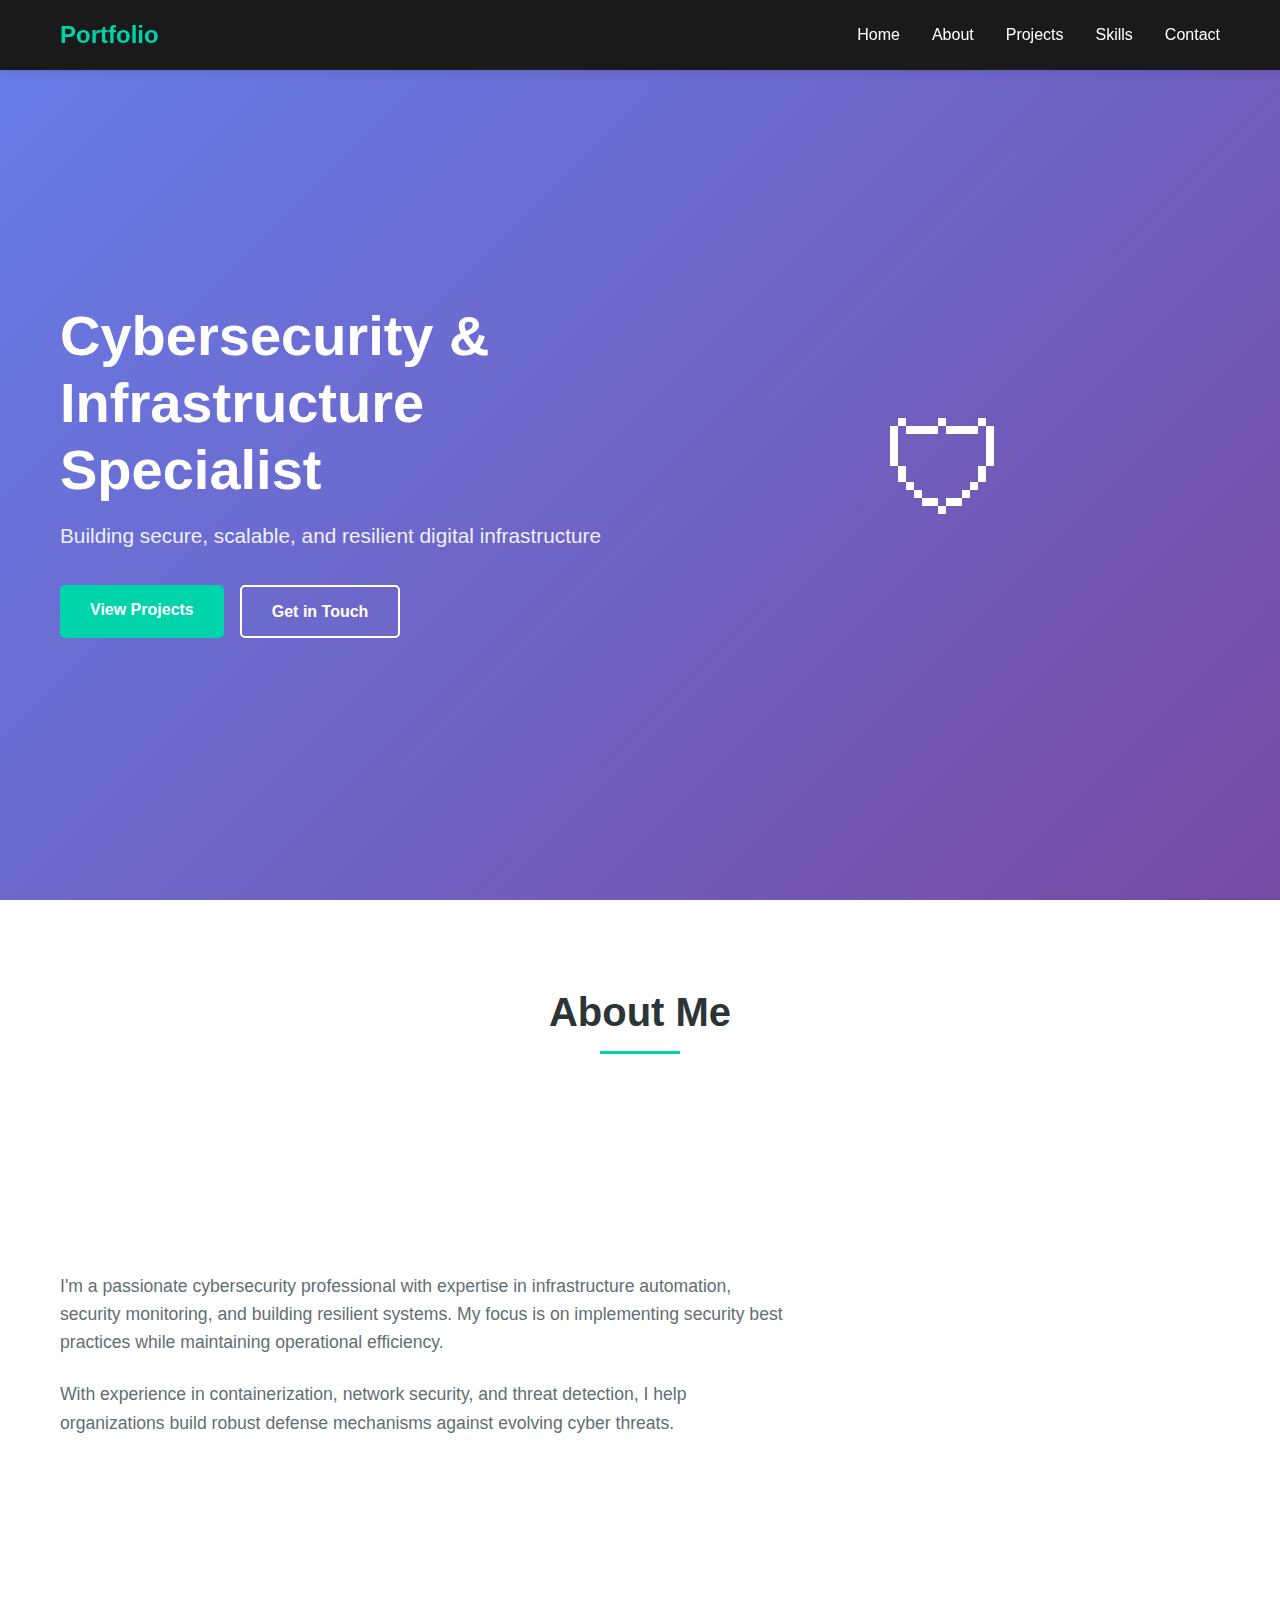
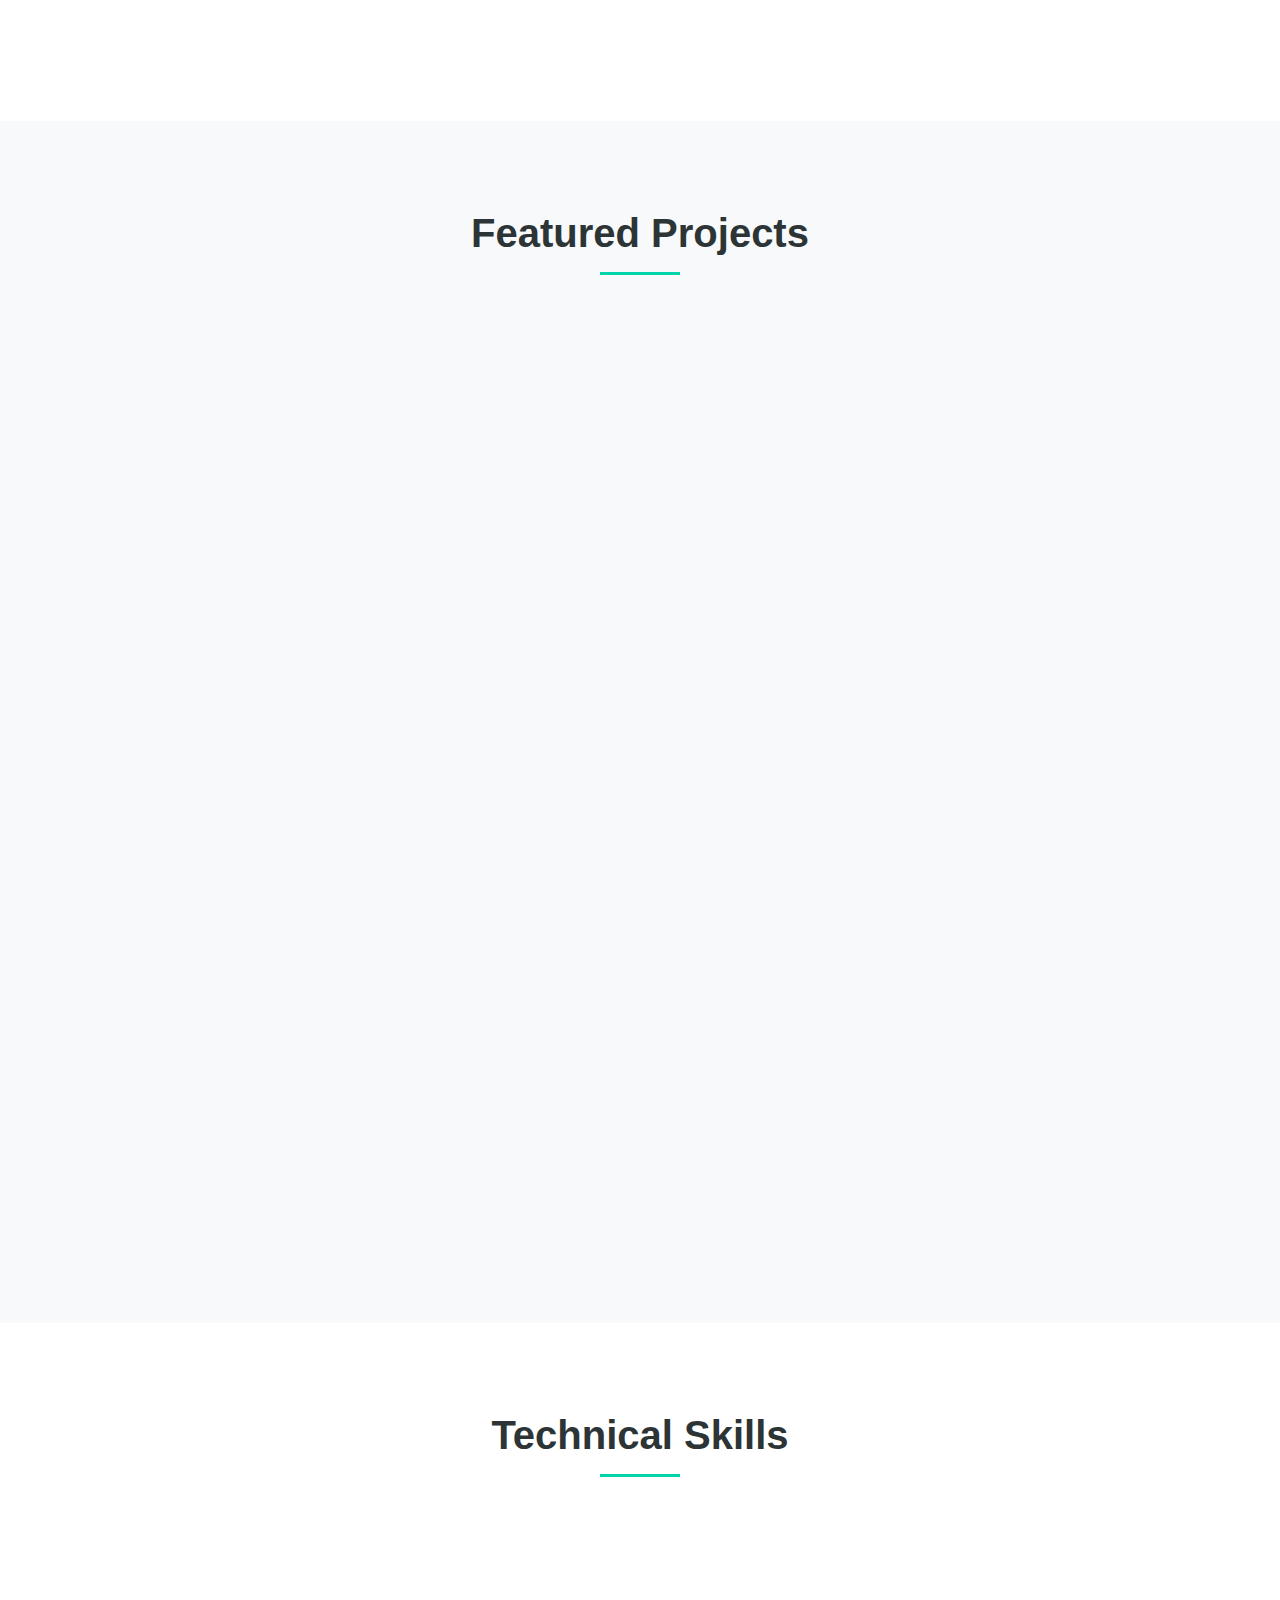
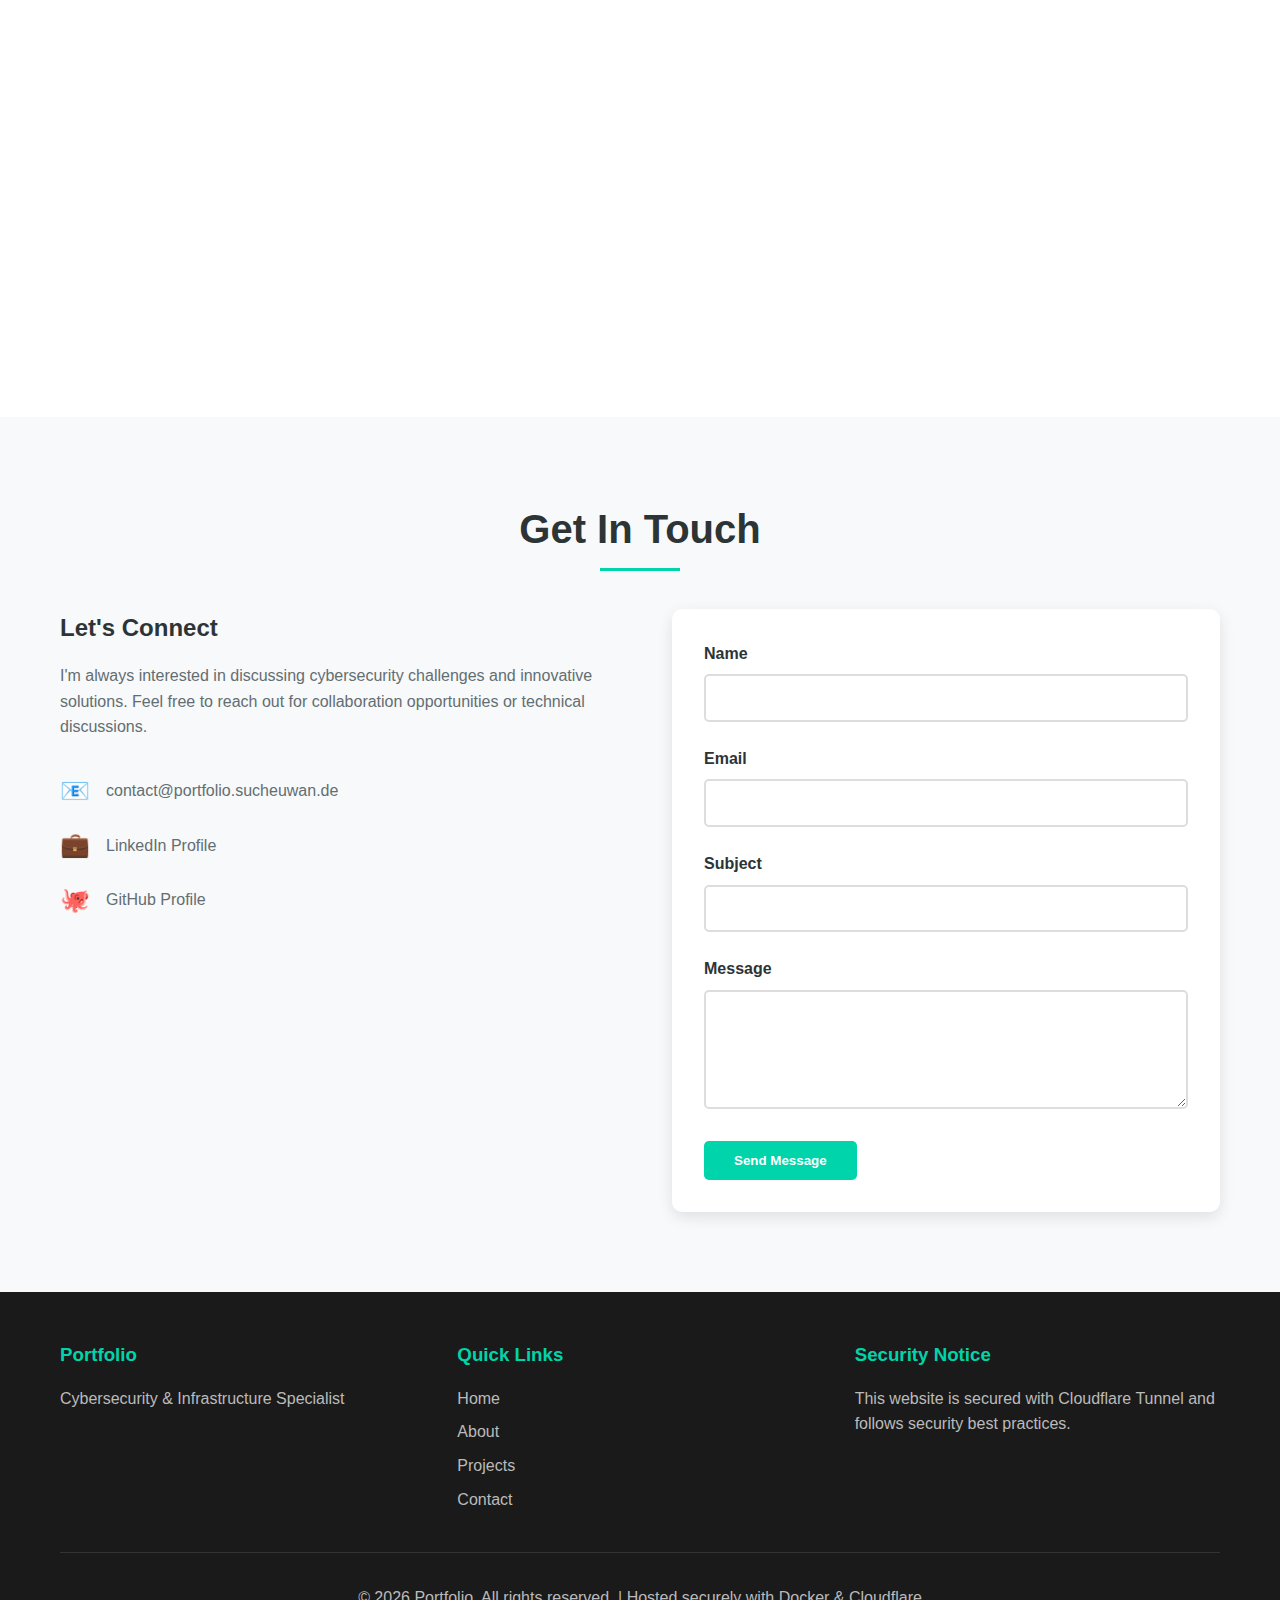
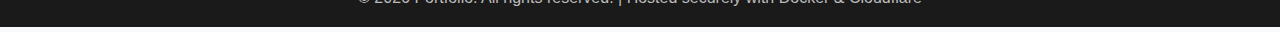
<file: src/html/index.html>
<!DOCTYPE html>
<html lang="en">
<head>
    <meta charset="UTF-8">
    <meta name="viewport" content="width=device-width, initial-scale=1.0">
    <title>Portfolio - Cybersecurity & Infrastructure Specialist</title>
    <meta name="description" content="Professional portfolio showcasing cybersecurity projects, infrastructure automation, and security solutions.">
    <meta name="keywords" content="cybersecurity, infrastructure, DevOps, security, portfolio">
    <link rel="stylesheet" href="css/style.css">
    <link rel="icon" type="image/x-icon" href="/favicon.ico">
    <!-- Security headers -->
    <meta http-equiv="X-Content-Type-Options" content="nosniff">
    <meta http-equiv="X-Frame-Options" content="DENY">
    <meta http-equiv="X-XSS-Protection" content="1; mode=block">
    <meta http-equiv="Referrer-Policy" content="strict-origin-when-cross-origin">
</head>
<body>
    <!-- Navigation -->
    <nav class="navbar">
        <div class="nav-container">
            <div class="nav-logo">
                <a href="#home">Portfolio</a>
            </div>
            <div class="nav-menu" id="nav-menu">
                <a href="#home" class="nav-link">Home</a>
                <a href="#about" class="nav-link">About</a>
                <a href="#projects" class="nav-link">Projects</a>
                <a href="#skills" class="nav-link">Skills</a>
                <a href="#contact" class="nav-link">Contact</a>
            </div>
            <div class="nav-toggle" id="nav-toggle">
                <span class="bar"></span>
                <span class="bar"></span>
                <span class="bar"></span>
            </div>
        </div>
    </nav>

    <!-- Hero Section -->
    <section id="home" class="hero">
        <div class="hero-container">
            <div class="hero-content">
                <h1 class="hero-title">Cybersecurity & Infrastructure Specialist</h1>
                <p class="hero-subtitle">Building secure, scalable, and resilient digital infrastructure</p>
                <div class="hero-buttons">
                    <a href="#projects" class="btn btn-primary">View Projects</a>
                    <a href="#contact" class="btn btn-secondary">Get in Touch</a>
                </div>
            </div>
            <div class="hero-image">
                <div class="security-icon">&#128737;</div>
            </div>
        </div>
    </section>

    <!-- About Section -->
    <section id="about" class="about">
        <div class="container">
            <h2 class="section-title">About Me</h2>
            <div class="about-content">
                <div class="about-text">
                    <p>I'm a passionate cybersecurity professional with expertise in infrastructure automation, 
                    security monitoring, and building resilient systems. My focus is on implementing security 
                    best practices while maintaining operational efficiency.</p>
                    <p>With experience in containerization, network security, and threat detection, I help 
                    organizations build robust defense mechanisms against evolving cyber threats.</p>
                </div>
                <div class="about-stats">
                    <div class="stat">
                        <h3>10+</h3>
                        <p>Security Projects</p>
                    </div>
                    <div class="stat">
                        <h3>5+</h3>
                        <p>Years Experience</p>
                    </div>
                    <div class="stat">
                        <h3>100%</h3>
                        <p>Security Focused</p>
                    </div>
                </div>
            </div>
        </div>
    </section>

    <!-- Projects Section -->
    <section id="projects" class="projects">
        <div class="container">
            <h2 class="section-title">Featured Projects</h2>
            <div class="projects-grid">
                <div class="project-card">
                    <div class="project-icon">&#128737;</div>
                    <h3>Pi-hole DNS Security Gateway</h3>
                    <p>Network-wide ad blocking and DNS security solution with DoH encryption and custom blocklists.</p>
                    <div class="project-tech">
                        <span class="tech-tag">Docker</span>
                        <span class="tech-tag">Pi-hole</span>
                        <span class="tech-tag">DNS-over-HTTPS</span>
                    </div>
                    <a href="https://github.com/yourusername/pihole-dns-security-gateway" class="project-link">View Project</a>
                </div>

                <div class="project-card">
                    <div class="project-icon">&#128272;</div>
                    <h3>Zero Trust VPN Infrastructure</h3>
                    <p>Modern VPN solution implementing Zero Trust principles with WireGuard and comprehensive monitoring.</p>
                    <div class="project-tech">
                        <span class="tech-tag">WireGuard</span>
                        <span class="tech-tag">Zero Trust</span>
                        <span class="tech-tag">Authelia</span>
                    </div>
                    <a href="https://github.com/yourusername/zero-trust-vpn-infrastructure" class="project-link">View Project</a>
                </div>

                <div class="project-card">
                    <div class="project-icon">&#128202;</div>
                    <h3>Security Monitoring Stack</h3>
                    <p>Comprehensive SIEM solution with Prometheus, Grafana, and Wazuh for threat detection and response.</p>
                    <div class="project-tech">
                        <span class="tech-tag">Prometheus</span>
                        <span class="tech-tag">Grafana</span>
                        <span class="tech-tag">Wazuh</span>
                    </div>
                    <a href="https://github.com/yourusername/security-monitoring-stack-setup" class="project-link">View Project</a>
                </div>

                <div class="project-card">
                    <div class="project-icon">&#128451;</div>
                    <h3>Secure Backup System</h3>
                    <p>Encrypted backup solution following 3-2-1 strategy with Borg Backup and automated monitoring.</p>
                    <div class="project-tech">
                        <span class="tech-tag">Borg Backup</span>
                        <span class="tech-tag">Encryption</span>
                        <span class="tech-tag">Automation</span>
                    </div>
                    <a href="https://github.com/yourusername/secure-backup-system" class="project-link">View Project</a>
                </div>

                <div class="project-card">
                    <div class="project-icon">&#128273;</div>
                    <h3>Vaultwarden Password Manager</h3>
                    <p>Self-hosted password management solution with 2FA, automated backups, and security policies.</p>
                    <div class="project-tech">
                        <span class="tech-tag">Vaultwarden</span>
                        <span class="tech-tag">Docker</span>
                        <span class="tech-tag">2FA</span>
                    </div>
                    <a href="https://github.com/yourusername/vaultwarden-self-hosted-setup" class="project-link">View Project</a>
                </div>

                <div class="project-card">
                    <div class="project-icon">&#127968;</div>
                    <h3>Secure Smart Home Infrastructure</h3>
                    <p>IoT security implementation with VLAN segregation, network monitoring, and threat detection.</p>
                    <div class="project-tech">
                        <span class="tech-tag">Home Assistant</span>
                        <span class="tech-tag">VLAN</span>
                        <span class="tech-tag">Network Security</span>
                    </div>
                    <a href="https://github.com/yourusername/secure-smart-home-infrastructure" class="project-link">View Project</a>
                </div>
            </div>
        </div>
    </section>

    <!-- Skills Section -->
    <section id="skills" class="skills">
        <div class="container">
            <h2 class="section-title">Technical Skills</h2>
            <div class="skills-grid">
                <div class="skill-category">
                    <h3>Security & Compliance</h3>
                    <ul>
                        <li>Network Security</li>
                        <li>Threat Detection & Response</li>
                        <li>Vulnerability Assessment</li>
                        <li>Security Frameworks (NIST, ISO 27001)</li>
                        <li>Penetration Testing</li>
                    </ul>
                </div>
                <div class="skill-category">
                    <h3>Infrastructure & DevOps</h3>
                    <ul>
                        <li>Docker & Kubernetes</li>
                        <li>Infrastructure as Code</li>
                        <li>CI/CD Pipelines</li>
                        <li>Cloud Platforms (AWS, Azure)</li>
                        <li>Configuration Management</li>
                    </ul>
                </div>
                <div class="skill-category">
                    <h3>Monitoring & Analytics</h3>
                    <ul>
                        <li>Prometheus & Grafana</li>
                        <li>ELK Stack</li>
                        <li>SIEM Solutions</li>
                        <li>Log Analysis</li>
                        <li>Performance Monitoring</li>
                    </ul>
                </div>
                <div class="skill-category">
                    <h3>Programming & Scripting</h3>
                    <ul>
                        <li>Python</li>
                        <li>Bash/Shell Scripting</li>
                        <li>PowerShell</li>
                        <li>YAML/JSON</li>
                        <li>SQL</li>
                    </ul>
                </div>
            </div>
        </div>
    </section>

    <!-- Contact Section -->
    <section id="contact" class="contact">
        <div class="container">
            <h2 class="section-title">Get In Touch</h2>
            <div class="contact-content">
                <div class="contact-info">
                    <h3>Let's Connect</h3>
                    <p>I'm always interested in discussing cybersecurity challenges and innovative solutions. 
                    Feel free to reach out for collaboration opportunities or technical discussions.</p>
                    <div class="contact-links">
                        <a href="mailto:contact@portfolio.sucheuwan.de" class="contact-link">
                            <span class="contact-icon">&#128231;</span>
                            contact@portfolio.sucheuwan.de
                        </a>
                        <a href="https://linkedin.com/in/yourprofile" class="contact-link">
                            <span class="contact-icon">&#128188;</span>
                            LinkedIn Profile
                        </a>
                        <a href="https://github.com/yourusername" class="contact-link">
                            <span class="contact-icon">&#128025;</span>
                            GitHub Profile
                        </a>
                    </div>
                </div>
                <div class="contact-form">
                    <form id="contact-form">
                        <div class="form-group">
                            <label for="name">Name</label>
                            <input type="text" id="name" name="name" required>
                        </div>
                        <div class="form-group">
                            <label for="email">Email</label>
                            <input type="email" id="email" name="email" required>
                        </div>
                        <div class="form-group">
                            <label for="subject">Subject</label>
                            <input type="text" id="subject" name="subject" required>
                        </div>
                        <div class="form-group">
                            <label for="message">Message</label>
                            <textarea id="message" name="message" rows="5" required></textarea>
                        </div>
                        <button type="submit" class="btn btn-primary">Send Message</button>
                    </form>
                </div>
            </div>
        </div>
    </section>

    <!-- Footer -->
    <footer class="footer">
        <div class="container">
            <div class="footer-content">
                <div class="footer-section">
                    <h3>Portfolio</h3>
                    <p>Cybersecurity & Infrastructure Specialist</p>
                </div>
                <div class="footer-section">
                    <h3>Quick Links</h3>
                    <ul>
                        <li><a href="#home">Home</a></li>
                        <li><a href="#about">About</a></li>
                        <li><a href="#projects">Projects</a></li>
                        <li><a href="#contact">Contact</a></li>
                    </ul>
                </div>
                <div class="footer-section">
                    <h3>Security Notice</h3>
                    <p>This website is secured with Cloudflare Tunnel and follows security best practices.</p>
                </div>
            </div>
            <div class="footer-bottom">
                <p>&copy; <script>document.write(new Date().getFullYear())</script> Portfolio. All rights reserved. | Hosted securely with Docker & Cloudflare</p>
            </div>
        </div>
    </footer>

    <script src="js/script.js"></script>
</body>
</html>
</file>
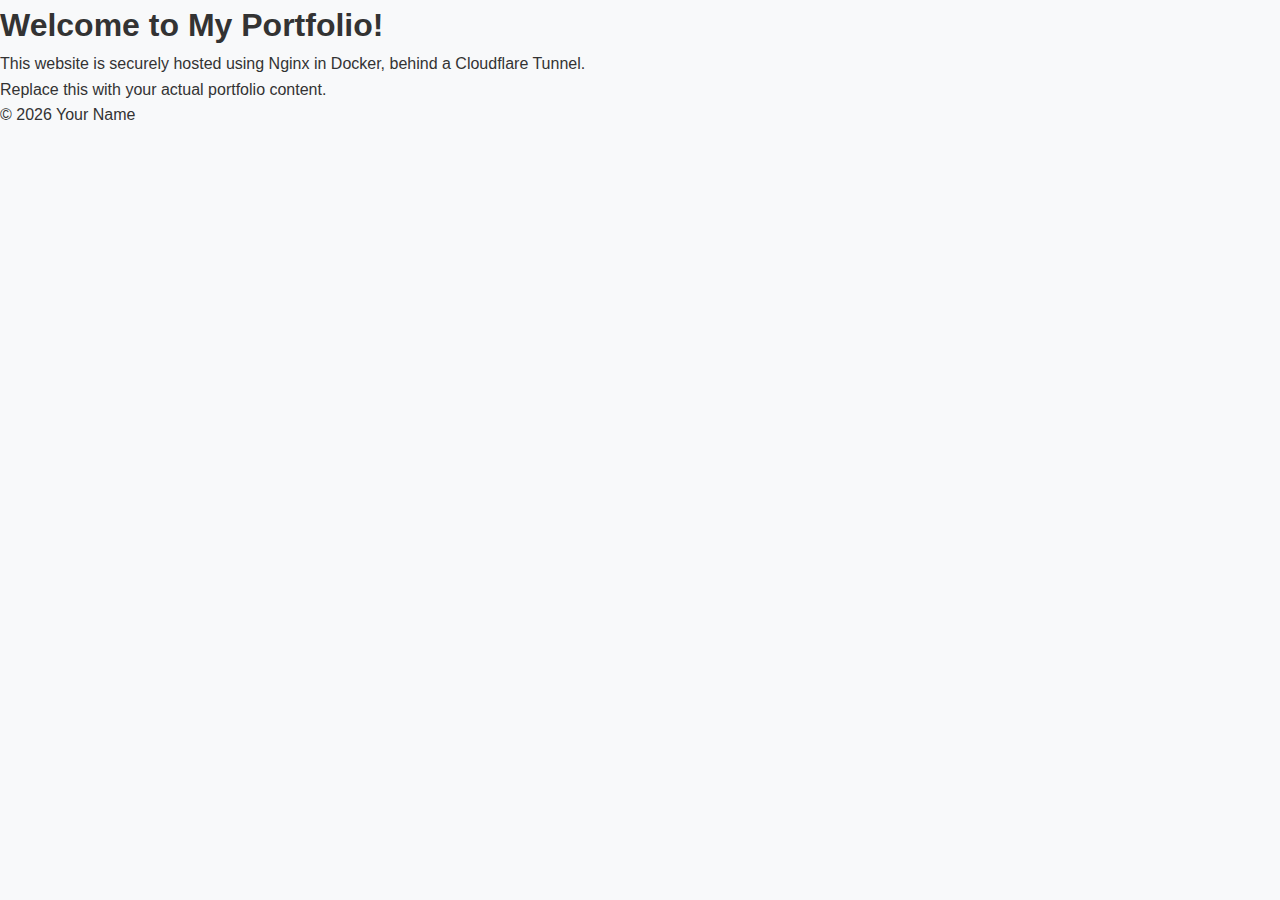
<file: src/html/(Placeholder)index.html>
<!DOCTYPE html>
<html lang="en">
<head>
    <meta charset="UTF-8">
    <meta name="viewport" content="width=device-width, initial-scale=1.0">
    <title>My Secure Portfolio</title>
    <link rel="stylesheet" href="css/style.css">
</head>
<body>
    <header>
        <h1>Welcome to My Portfolio!</h1>
    </header>
    <main>
        <p>This website is securely hosted using Nginx in Docker, behind a Cloudflare Tunnel.</p>
        <p>Replace this with your actual portfolio content.</p>
        </main>
    <footer>
        <p>&copy; <script>document.write(new Date().getFullYear())</script> Your Name</p>
    </footer>
    <script src="js/script.js"></script>
</body>
</html>
</file>
<file: src/html/css/style.css>
/* Reset and Base Styles */
* {
    margin: 0;
    padding: 0;
    box-sizing: border-box;
}

html {
    scroll-behavior: smooth;
}

body {
    font-family: 'Segoe UI', Tahoma, Geneva, Verdana, sans-serif;
    line-height: 1.6;
    color: #333;
    background-color: #f8f9fa;
}

.container {
    max-width: 1200px;
    margin: 0 auto;
    padding: 0 20px;
}

/* Navigation */
.navbar {
    background: #1a1a1a;
    padding: 1rem 0;
    position: fixed;
    top: 0;
    width: 100%;
    z-index: 1000;
    box-shadow: 0 2px 10px rgba(0,0,0,0.1);
}

.nav-container {
    max-width: 1200px;
    margin: 0 auto;
    padding: 0 20px;
    display: flex;
    justify-content: space-between;
    align-items: center;
}

.nav-logo a {
    color: #00d4aa;
    text-decoration: none;
    font-size: 1.5rem;
    font-weight: bold;
}

.nav-menu {
    display: flex;
    gap: 2rem;
}

.nav-link {
    color: #fff;
    text-decoration: none;
    transition: color 0.3s ease;
}

.nav-link:hover {
    color: #00d4aa;
}

.nav-toggle {
    display: none;
    flex-direction: column;
    cursor: pointer;
}

.bar {
    width: 25px;
    height: 3px;
    background: #fff;
    margin: 3px 0;
    transition: 0.3s;
}

/* Hero Section */
.hero {
    background: linear-gradient(135deg, #667eea 0%, #764ba2 100%);
    color: white;
    padding: 120px 0 80px;
    min-height: 100vh;
    display: flex;
    align-items: center;
}

.hero-container {
    max-width: 1200px;
    margin: 0 auto;
    padding: 0 20px;
    display: grid;
    grid-template-columns: 1fr 1fr;
    gap: 4rem;
    align-items: center;
}

.hero-title {
    font-size: 3.5rem;
    font-weight: 700;
    margin-bottom: 1rem;
    line-height: 1.2;
}

.hero-subtitle {
    font-size: 1.3rem;
    margin-bottom: 2rem;
    opacity: 0.9;
}

.hero-buttons {
    display: flex;
    gap: 1rem;
}

.btn {
    padding: 12px 30px;
    border: none;
    border-radius: 5px;
    text-decoration: none;
    font-weight: 600;
    transition: all 0.3s ease;
    cursor: pointer;
    display: inline-block;
}

.btn-primary {
    background: #00d4aa;
    color: white;
}

.btn-primary:hover {
    background: #00b894;
    transform: translateY(-2px);
}

.btn-secondary {
    background: transparent;
    color: white;
    border: 2px solid white;
}

.btn-secondary:hover {
    background: white;
    color: #667eea;
}

.hero-image {
    display: flex;
    justify-content: center;
    align-items: center;
}

.security-icon {
    font-size: 8rem;
    animation: float 3s ease-in-out infinite;
}

@keyframes float {
    0%, 100% { transform: translateY(0px); }
    50% { transform: translateY(-20px); }
}

/* Section Styles */
.section-title {
    text-align: center;
    font-size: 2.5rem;
    margin-bottom: 3rem;
    color: #2d3436;
    position: relative;
}

.section-title::after {
    content: '';
    position: absolute;
    bottom: -10px;
    left: 50%;
    transform: translateX(-50%);
    width: 80px;
    height: 3px;
    background: #00d4aa;
}

/* About Section */
.about {
    padding: 80px 0;
    background: white;
}

.about-content {
    display: grid;
    grid-template-columns: 2fr 1fr;
    gap: 4rem;
    align-items: center;
}

.about-text p {
    font-size: 1.1rem;
    margin-bottom: 1.5rem;
    color: #636e72;
}

.about-stats {
    display: flex;
    flex-direction: column;
    gap: 2rem;
}

.stat {
    text-align: center;
    padding: 2rem;
    background: #f8f9fa;
    border-radius: 10px;
    border-left: 4px solid #00d4aa;
}

.stat h3 {
    font-size: 2.5rem;
    color: #00d4aa;
    margin-bottom: 0.5rem;
}

.stat p {
    color: #636e72;
    font-weight: 600;
}

/* Projects Section */
.projects {
    padding: 80px 0;
    background: #f8f9fa;
}

.projects-grid {
    display: grid;
    grid-template-columns: repeat(auto-fit, minmax(350px, 1fr));
    gap: 2rem;
}

.project-card {
    background: white;
    padding: 2rem;
    border-radius: 10px;
    box-shadow: 0 5px 15px rgba(0,0,0,0.1);
    transition: transform 0.3s ease, box-shadow 0.3s ease;
}

.project-card:hover {
    transform: translateY(-5px);
    box-shadow: 0 10px 25px rgba(0,0,0,0.15);
}

.project-icon {
    font-size: 3rem;
    margin-bottom: 1rem;
}

.project-card h3 {
    font-size: 1.5rem;
    margin-bottom: 1rem;
    color: #2d3436;
}

.project-card p {
    color: #636e72;
    margin-bottom: 1.5rem;
}

.project-tech {
    display: flex;
    flex-wrap: wrap;
    gap: 0.5rem;
    margin-bottom: 1.5rem;
}

.tech-tag {
    background: #e17055;
    color: white;
    padding: 0.3rem 0.8rem;
    border-radius: 15px;
    font-size: 0.8rem;
    font-weight: 600;
}

.project-link {
    color: #00d4aa;
    text-decoration: none;
    font-weight: 600;
    transition: color 0.3s ease;
}

.project-link:hover {
    color: #00b894;
}

/* Skills Section */
.skills {
    padding: 80px 0;
    background: white;
}

.skills-grid {
    display: grid;
    grid-template-columns: repeat(auto-fit, minmax(250px, 1fr));
    gap: 2rem;
}

.skill-category {
    background: #f8f9fa;
    padding: 2rem;
    border-radius: 10px;
    border-top: 4px solid #00d4aa;
}

.skill-category h3 {
    color: #2d3436;
    margin-bottom: 1.5rem;
    font-size: 1.3rem;
}

.skill-category ul {
    list-style: none;
}

.skill-category li {
    padding: 0.5rem 0;
    color: #636e72;
    border-bottom: 1px solid #ddd;
    transition: color 0.3s ease;
}

.skill-category li:hover {
    color: #00d4aa;
}

.skill-category li:last-child {
    border-bottom: none;
}

/* Contact Section */
.contact {
    padding: 80px 0;
    background: #f8f9fa;
}

.contact-content {
    display: grid;
    grid-template-columns: 1fr 1fr;
    gap: 4rem;
}

.contact-info h3 {
    color: #2d3436;
    margin-bottom: 1rem;
    font-size: 1.5rem;
}

.contact-info p {
    color: #636e72;
    margin-bottom: 2rem;
}

.contact-links {
    display: flex;
    flex-direction: column;
    gap: 1rem;
}

.contact-link {
    display: flex;
    align-items: center;
    gap: 1rem;
    color: #636e72;
    text-decoration: none;
    transition: color 0.3s ease;
}

.contact-link:hover {
    color: #00d4aa;
}

.contact-icon {
    font-size: 1.5rem;
}

.contact-form {
    background: white;
    padding: 2rem;
    border-radius: 10px;
    box-shadow: 0 5px 15px rgba(0,0,0,0.1);
}

.form-group {
    margin-bottom: 1.5rem;
}

.form-group label {
    display: block;
    margin-bottom: 0.5rem;
    color: #2d3436;
    font-weight: 600;
}

.form-group input,
.form-group textarea {
    width: 100%;
    padding: 0.8rem;
    border: 2px solid #ddd;
    border-radius: 5px;
    font-size: 1rem;
    transition: border-color 0.3s ease;
}

.form-group input:focus,
.form-group textarea:focus {
    outline: none;
    border-color: #00d4aa;
}

/* Footer */
.footer {
    background: #1a1a1a;
    color: white;
    padding: 3rem 0 1rem;
}

.footer-content {
    display: grid;
    grid-template-columns: repeat(auto-fit, minmax(250px, 1fr));
    gap: 2rem;
    margin-bottom: 2rem;
}

.footer-section h3 {
    color: #00d4aa;
    margin-bottom: 1rem;
}

.footer-section p {
    color: #bbb;
    line-height: 1.6;
}

.footer-section ul {
    list-style: none;
}

.footer-section ul li {
    margin-bottom: 0.5rem;
}

.footer-section ul li a {
    color: #bbb;
    text-decoration: none;
    transition: color 0.3s ease;
}

.footer-section ul li a:hover {
    color: #00d4aa;
}

.footer-bottom {
    text-align: center;
    padding-top: 2rem;
    border-top: 1px solid #333;
    color: #bbb;
}

/* Responsive Design */
@media (max-width: 768px) {
    .nav-menu {
        position: fixed;
        left: -100%;
        top: 70px;
        flex-direction: column;
        background-color: #1a1a1a;
        width: 100%;
        text-align: center;
        transition: 0.3s;
        box-shadow: 0 10px 27px rgba(0,0,0,0.05);
        padding: 2rem 0;
    }

    .nav-menu.active {
        left: 0;
    }

    .nav-toggle {
        display: flex;
    }

    .hero-container {
        grid-template-columns: 1fr;
        text-align: center;
        gap: 2rem;
    }

    .hero-title {
        font-size: 2.5rem;
    }

    .about-content {
        grid-template-columns: 1fr;
        gap: 2rem;
    }

    .about-stats {
        flex-direction: row;
        justify-content: space-around;
    }

    .contact-content {
        grid-template-columns: 1fr;
        gap: 2rem;
    }

    .hero-buttons {
        flex-direction: column;
        align-items: center;
    }

    .btn {
        width: 200px;
        text-align: center;
    }
}

@media (max-width: 480px) {
    .hero-title {
        font-size: 2rem;
    }

    .section-title {
        font-size: 2rem;
    }

    .about-stats {
        flex-direction: column;
    }

    .projects-grid {
        grid-template-columns: 1fr;
    }

    .skills-grid {
        grid-template-columns: 1fr;
    }
}

/* Accessibility */
@media (prefers-reduced-motion: reduce) {
    * {
        animation-duration: 0.01ms !important;
        animation-iteration-count: 1 !important;
        transition-duration: 0.01ms !important;
    }
}

/* Focus styles for accessibility */
a:focus,
button:focus,
input:focus,
textarea:focus {
    outline: 2px solid #00d4aa;
    outline-offset: 2px;
}

/* Print styles */
@media print {
    .navbar,
    .hero-buttons,
    .contact-form {
        display: none;
    }
    
    body {
        background: white;
        color: black;
    }
    
    .hero {
        background: white;
        color: black;
    }
}
</file>
